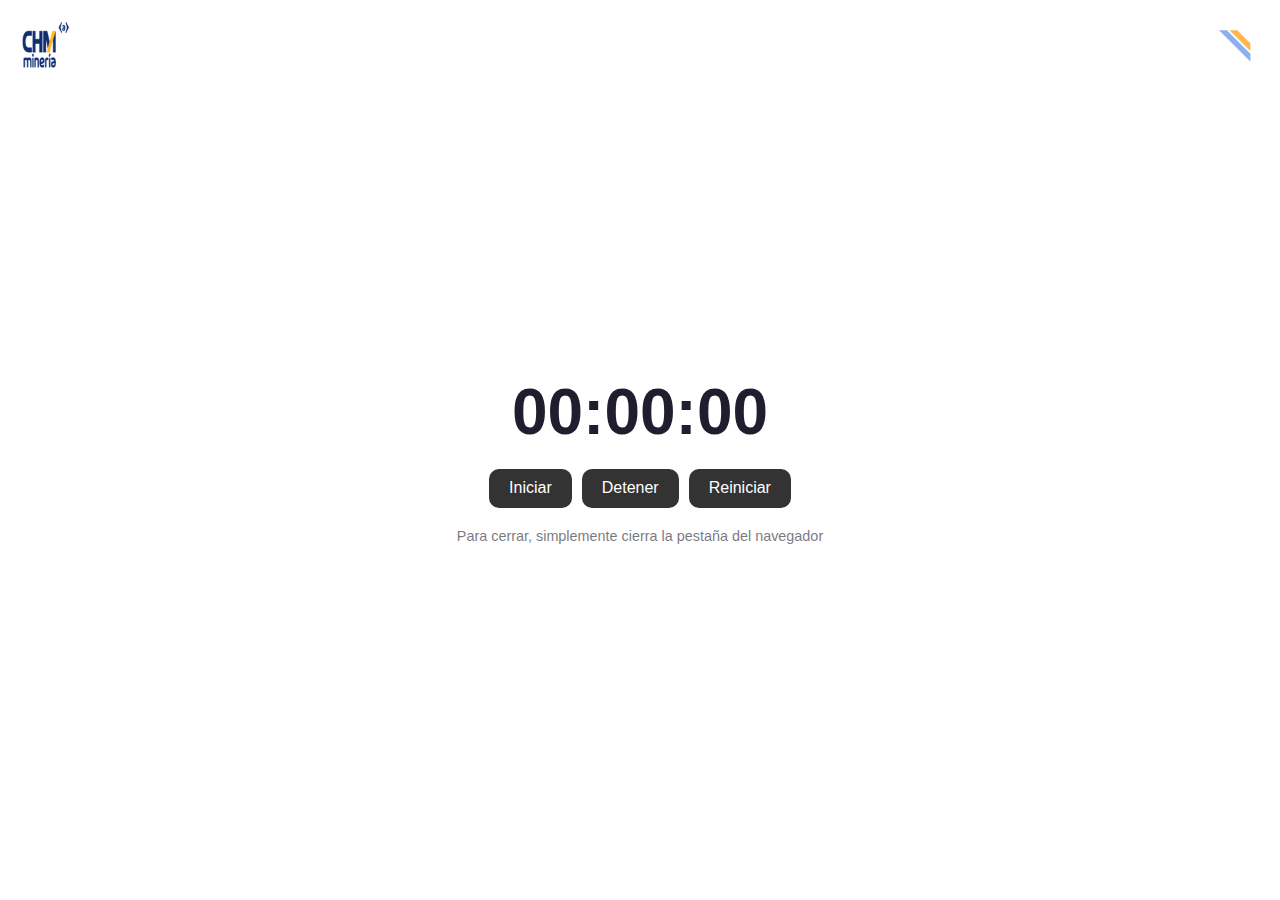
<file: cronometro.html>
<!DOCTYPE html>
<html lang="es">
<head>
  <meta charset="UTF-8" />
  <meta name="viewport" content="width=device-width, initial-scale=1.0"/>
  <meta http-equiv="X-UA-Compatible" content="IE=edge">
  <link rel="icon" type="image/png" href="https://harolperiodico.github.io/MARC-PALAS/img/faviconchm.png">
  <link rel="stylesheet" href="./css/normalize.css">
  <link rel="stylesheet" href="./css/style.css">

    <meta name="theme-color" content="#2091F9">
    <meta name="title" content="Cronometro LEAN">
    <meta name="description"
        content="Cronometro MARC PALAS HIDRAULICA CHM Mineria Cerrejón.">
    <meta property="og:type" content="website">
    <meta property="og:url" content="https://harolperiodico.github.io/CronometroWEB/">
    <meta property="og:title" content="Cronometro">
    <meta property="og:description"
        content="Encontraras un cronometro utilizado en el contrato MARC PALAS HIDRAULICA CHM Mineria Cerrejón.">
    


  <title>Cronómetro</title>
  <style>
    body {
      background-color: #fff;
      color: #1e1e2f;
      font-family: 'Segoe UI', sans-serif;
      display: flex;
      flex-direction: column;
      align-items: center;
      justify-content: center;
      height: 100vh;
      margin: 0;
    }

    h1 {
      font-size: 4em;
      margin: 20px 0;
    }

    .botones {
      display: flex;
      gap: 10px;
    }

    button {
      background-color: #333;
      color: white;
      border: none;
      padding: 10px 20px;
      font-size: 1em;
      border-radius: 10px;
      cursor: pointer;
      transition: background-color 0.3s;
    }

    button:hover {
      background-color: #555;
    }

    .cerrar {
      margin-top: 20px;
      font-size: 0.9em;
      opacity: 0.6;

      }

      .logo-chm {
  position: fixed;
  top: 20px;
  left: 20px;
  z-index: 100;
}

    .logo-chm img {
      width: 50px;
      height: 50px;
    }
    .bandera-chm {
      position: fixed;
      top: 20px;
      right: 20px;
      z-index: 100;
    }

    .bandera-chm img {
      width: 50px;
      height: 50px;
    }

    
  </style>
</head>
<body>

  <div class="logo-chm">
    <img src="img/logochm.png" alt="" loading="lazy" />
  </div>
  <div class="bandera-chm">
    <img src="img/banderachm.png" alt="" loading="lazy" />
  </div>

  <h1 id="cronometro">00:00:00</h1>

  <div class="botones">
    <button onclick="iniciar()">Iniciar</button>
    <button onclick="pausar()">Detener</button>
    <button onclick="reiniciar()">Reiniciar</button>
  </div>

  <p class="cerrar">Para cerrar, simplemente cierra la pestaña del navegador</p>

  <script>
    let segundos = 0;
    let intervalo = null;
    let corriendo = false;

    function actualizarCronometro() {
      let hrs = String(Math.floor(segundos / 3600)).padStart(2, '0');
      let min = String(Math.floor((segundos % 3600) / 60)).padStart(2, '0');
      let sec = String(segundos % 60).padStart(2, '0');
      document.getElementById("cronometro").textContent = `${hrs}:${min}:${sec}`;
    }

    function iniciar() {
      if (!corriendo) {
        corriendo = true;
        intervalo = setInterval(() => {
          segundos++;
          actualizarCronometro();
        }, 1000);
      }
    }

    function pausar() {
      clearInterval(intervalo);
      corriendo = false;
    }

    function reiniciar() {
      pausar();
      segundos = 0;
      actualizarCronometro();
    }

    // Iniciar visual
    actualizarCronometro();
  </script>

</body>
</html>
</file>
<file: css/style.css>
/* RESET Y FUENTE */
*    body {
      background-color: #fff;
      color: #1e1e2ff;
      font-family: 'Segoe UI', sans-serif;
      display: flex;
      flex-direction: column;
      align-items: center;
      justify-content: center;
      height: 100vh;
      margin: 0;
    }

    h1 {
      font-size: 4em;
      margin: 20px 0;
    }
       cronometro {
      width: 80px;
      height: 70px;
    }
    .botones {
      display: flex;
      gap: 10px;
    }

    button {
      background-color: #333;
      color: white;
      border: none;
      padding: 10px 20px;
      font-size: 1em;
      border-radius: 10px;
      cursor: pointer;
      transition: background-color 0.3s;
    }

    button:hover {
      background-color: #555;
    }

    .cerrar {
      margin-top: 20px;
      font-size: 0.9em;
      opacity: 0.6;
    }

      .logo-chm {
        position: fixed;
        top: 20px;
        left: 20px;
        z-index: 100;
      }

    .logo-chm img {
      width: 50px;
      height: 50px;
    }
    .bandera-chm {
      position: fixed;
      top: 20px;
      right: 20px;
      z-index: 100;
    }

    .bandera-chm img {
      width: 50px;
      height: 50px;
    }
</file>
